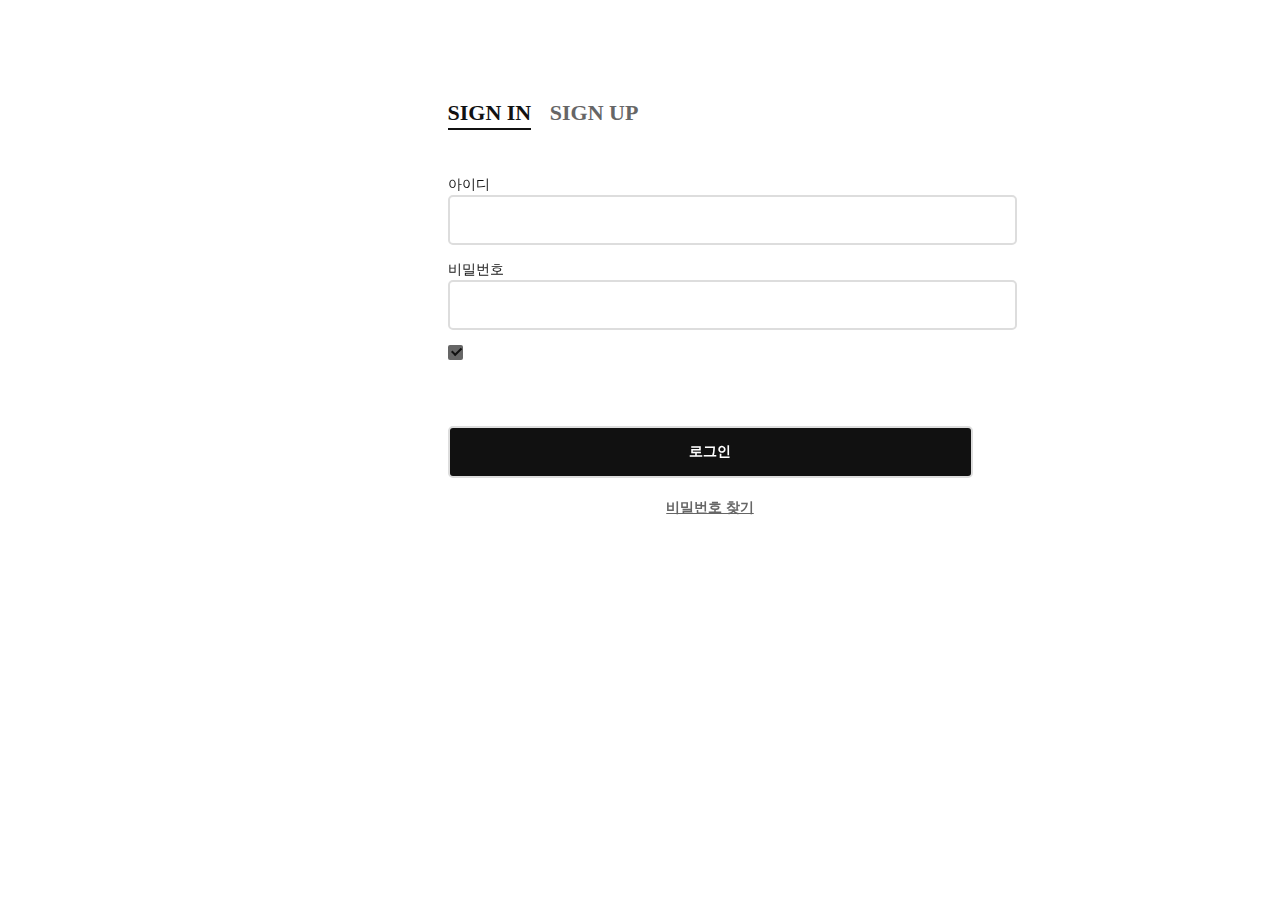
<file: html/coding/login.html>
<!DOCTYPE html>
<html lang="ko">

<head>
    <meta charset="UTF-8">
    <meta name="viewport" content="width=device-width, initial-scale=1.0">
    <title>For My Celebrity</title>
    <link rel="stylesheet" href="../coding/assets/outcss/login.css">
</head>

<body>
    <div class="login-wrap">
        <div class="login-html">
            <input id="tab-1" type="radio" name="tab" class="sign-in" checked><label for="tab-1" class="tab">Sign
                In</label>
            <input id="tab-2" type="radio" name="tab" class="sign-up"><label for="tab-2" class="tab">Sign Up</label>
            <div class="login-form">
                <form action="#" method="get" class="sign-in-htm" name="">
                    <div class="group">
                        <label for="user" class="label">아이디</label>
                        <input id="userid" type="text" class="input">
                    </div>
                    <div class="group">
                        <label for="pass" class="label">비밀번호</label>
                        <input id="pass" type="password" class="input" data-type="password">
                    </div>
                    <div class="group">
                        <input id="check" type="checkbox" class="check" checked>
                        <label for="check"><span class="icon"></span>아이디 저장하기</label>
                    </div>
                    <div class="group">
                        <input type="submit" class="button" value="로그인">
                    </div>
                    <div class="hr"></div>
                    <div class="foot-lnk">
                        <a href="#forgot">비밀번호 찾기</a>
                    </div>
                </form>
                <form action="#" method="get" class="sign-up-htm" name="">
                    <div class="group">
                        <label for="user" class="label">아이디</label>
                        <input id="userid1" type="text" class="input">
                    </div>
                    <div class="group">
                        <label for="pass" class="label">비밀번호</label>
                        <input id="pass1" type="password" class="input" data-type="password">
                    </div>
                    <div class="group">
                        <label for="pass" class="label">비밀번호 확인</label>
                        <input id="passc" type="password" class="input" data-type="password">
                    </div>
                    <div class="group">
                        <label for="email" class="label">이메일</label>
                        <input id="email" type="text" class="input">
                    </div>
                    <div class="group">
                        <input type="submit" class="button" value="가입하기">
                    </div>
                    <div class="hr"></div>
                    <div class="foot-lnk">
                        <label for="tab-1">이미 회원이신가요?</a>
                    </div>
                </form>
            </div>
        </div>
    </div>
    <script>
        function checkUserId() {
            const userId = document.getElementById('userId').value;
            if (userId.length > 0) {  // 최소 입력 길이를 지정할 수 있습니다.
                const xhr = new XMLHttpRequest();
                xhr.open('POST', 'checkUserId.php', true);
                xhr.setRequestHeader('Content-type', 'application/x-www-form-urlencoded');
                xhr.onload = function () {
                    if (this.status == 200) {
                        document.getElementById('userIdResult').innerHTML = this.responseText;
                    }
                };
                xhr.send('userId=' + encodeURIComponent(userId));
            } else {
                document.getElementById('userIdResult').innerHTML = "";
            }
        }

        function checkUserEmail() {
            const userEmail = document.getElementById('userEmail').value;
            if (userEmail.length > 0) {  // 최소 입력 길이를 지정할 수 있습니다.
                const xhr = new XMLHttpRequest();
                xhr.open('POST', 'checkUserEmail.php', true);
                xhr.setRequestHeader('Content-type', 'application/x-www-form-urlencoded');
                xhr.onload = function () {
                    if (this.status == 200) {
                        document.getElementById('userEmailResult').innerHTML = this.responseText;
                    }
                };
                xhr.send('userEmail=' + encodeURIComponent(userEmail));
            } else {
                document.getElementById('userEmailResult').innerHTML = "";
            }
        }
    </script>
</body>

</html>
</file>
<file: html/coding/assets/outcss/login.css>
.clearfix:after,
.clearfix:before {
    content: '';
    display: table
}

.clearfix:after {
    clear: both;
    display: block
}

.button-menu {
    grid-area: menu;
    position: relative;
    width: 30px;
    height: 15px;
    cursor: pointer;
}

.button-menu span {
    display: block;
    position: relative;
    color: var(--white);

}

.button-menu span a:hover {
    background-color: #111;
    color: #fff;
}

.login-wrap {
    width: 100%;
    margin: auto;
    max-width: 525px;
    min-height: 670px;
    position: relative;
    color: #666;
    background: #fff;
    font: 600 14px/20px 'Open Sans', sans-serif;
    font-family: 'SUITE-Regular';
}

.login-html {
    width: 100%;
    height: 100%;
    position: absolute;
    padding: 100px 70px 50px 70px;
    background: #fff;
    top: -5px;
    text-align: left;
}


/* scroll */
html::-webkit-scrollbar {
    width: 10px;
}

html::-webkit-scrollbar-track {
    background-color: #000;
}

html::-webkit-scrollbar-thumb {
    background-color: #222;
    border-radius: 20px;
}

html::-webkit-scrollbar-button {
    display: none;
}

.login-html .sign-in-htm,
.login-html .sign-up-htm {
    top: 0;
    left: 0;
    right: 0;
    bottom: 0;
    position: absolute;
    transform: rotateY(180deg);
    backface-visibility: hidden;
    transition: all .4s linear;
    margin-top: 20px;
}

.login-html .sign-in,
.login-html .sign-up,
.login-form .group .check {
    display: none;
}

.login-html .tab,
.login-form .group .label,
.login-form .group .button {
    text-transform: uppercase;
    cursor: pointer;
}

.login-html .tab {
    font-size: 22px;
    margin-right: 15px;
    padding-bottom: 5px;
    margin: 0 15px 25px 0;
    display: inline-block;
    border-bottom: 2px solid transparent;
    cursor: pointer;
    font-family: 'SUITE-Regular';
}

.login-html .sign-in:checked+.tab,
.login-html .sign-up:checked+.tab {
    color: #111;
    border-color: #111;
}

.login-form {
    min-height: 345px;
    position: relative;
    perspective: 1000px;
    transform-style: preserve-3d;
}

.login-form .Check_group {
    display: flex;
    justify-content: space-between;
}

.login-form .Check_group .btn {
    width: 17%;
    color: #aaa;
    font-size: 14px;
    border: none;
    display: flex;
    align-items: center;
    justify-content: center;
    border-radius: 50px;
    background: #111;
    cursor: pointer;
}

.login-form .Check_group,
.login-form .group {
    margin-bottom: 15px;
}

.login-form .group .label,
.login-form .group .input,
.login-form .group .button {
    width: 100%;
    color: #111;
    display: block;
}

.login-form .Check_group .input {
    width: 80%;
    color: #111;
    display: block;
}

.login-form .group .input,
.login-form .Check_group .input,
.login-form .group .button {
    border: none;
    padding: 15px 20px;
    border-radius: 5px;
    background: #fff;
    border: 2px solid #ddd;
    font-size: 14px;
}

.login-form .group input[data-type="password"] {
    -webkit-text-security: circle;
}

.login-form .label,
.login-form .group .label {
    color: #111;
    font-size: 14px;
    font-weight: 300;
}

.login-form .group .button {
    background: #111;
    color: #fff;
    font-weight: 1000;
    font-family: 'SUITE-Regular';
    font-size: 14px;
    margin-top: 60px;
    margin-bottom: 20px;
    padding: 15px 20px;
    transition: all 0.5s;
}

.login-form .group .button:hover {
    background: #666;
}

.login-form .group label .icon {
    width: 15px;
    height: 15px;
    border-radius: 2px;
    position: relative;
    display: inline-block;
    background: #66666680;
}

.login-form .group label .icon:before,
.login-form .group label .icon:after {
    content: '';
    width: 10px;
    height: 2px;
    background: #111;
    position: absolute;
    transition: all .2s ease-in-out 0s;
}

.login-form .group label .icon:before {
    left: 3px;
    width: 5px;
    bottom: 6px;
    transform: scale(0) rotate(0);
}

.login-form .group label .icon:after {
    top: 6px;
    right: 0;
    transform: scale(0) rotate(0);
}

.login-form .group .check:checked+label {
    color: #fff;
}

.login-form .group .check:checked+label .icon {
    background: #666;
}

.login-form .group .check:checked+label .icon:before {
    transform: scale(1) rotate(45deg);
}

.login-form .group .check:checked+label .icon:after {
    transform: scale(1) rotate(-45deg);
}

.login-html .sign-in:checked+.tab+.sign-up+.tab+.login-form .sign-in-htm {
    transform: rotate(0);
}

.login-html .sign-up:checked+.tab+.login-form .sign-up-htm {
    transform: rotate(0);
}

.foot-lnk {
    text-align: center;
    position: relative;
    display: flex;
    align-items: center;
    justify-content: center;
}

.foot-lnk a {
    color: #666;
    font-family: 'SUITE-Regular';
    transition: all 0.3s;
}

.foot-lnk a:hover {
    color: #111;
}

#loginButton,
#logoutButton {
    color: #fff;
    writing-mode: vertical-rl;
    text-transform: uppercase;
}

#loginButton:hover,
#logoutButton:hover {
    border-left: 1px solid #fff;
}

.logo {
    font-family: meno-banner, serif;
    font-size: 1.875rem;
    display: flex;
    align-items: center;
    justify-content: center;
    text-transform: uppercase;
    color: #111;
    padding: 20px;
    border-radius: 50px;
    margin-bottom: 50px;
    font-weight: 1000;
}

.close {
    color: #111;
    background-color: #fff;
    float: right;
    font-size: 15px;
    font-weight: bold;
    margin-bottom: 5px;
    padding: 3px 8px;
    position: absolute;
    top: 18px;
    right: 12px;
    border: none;
}

.close:hover,
.close:focus {
    color: #666;
    text-decoration: none;
    cursor: pointer;
}

/* 회원가입 중복 글자 */
#userIdResult {
    counter-reset: red;
}
</file>
